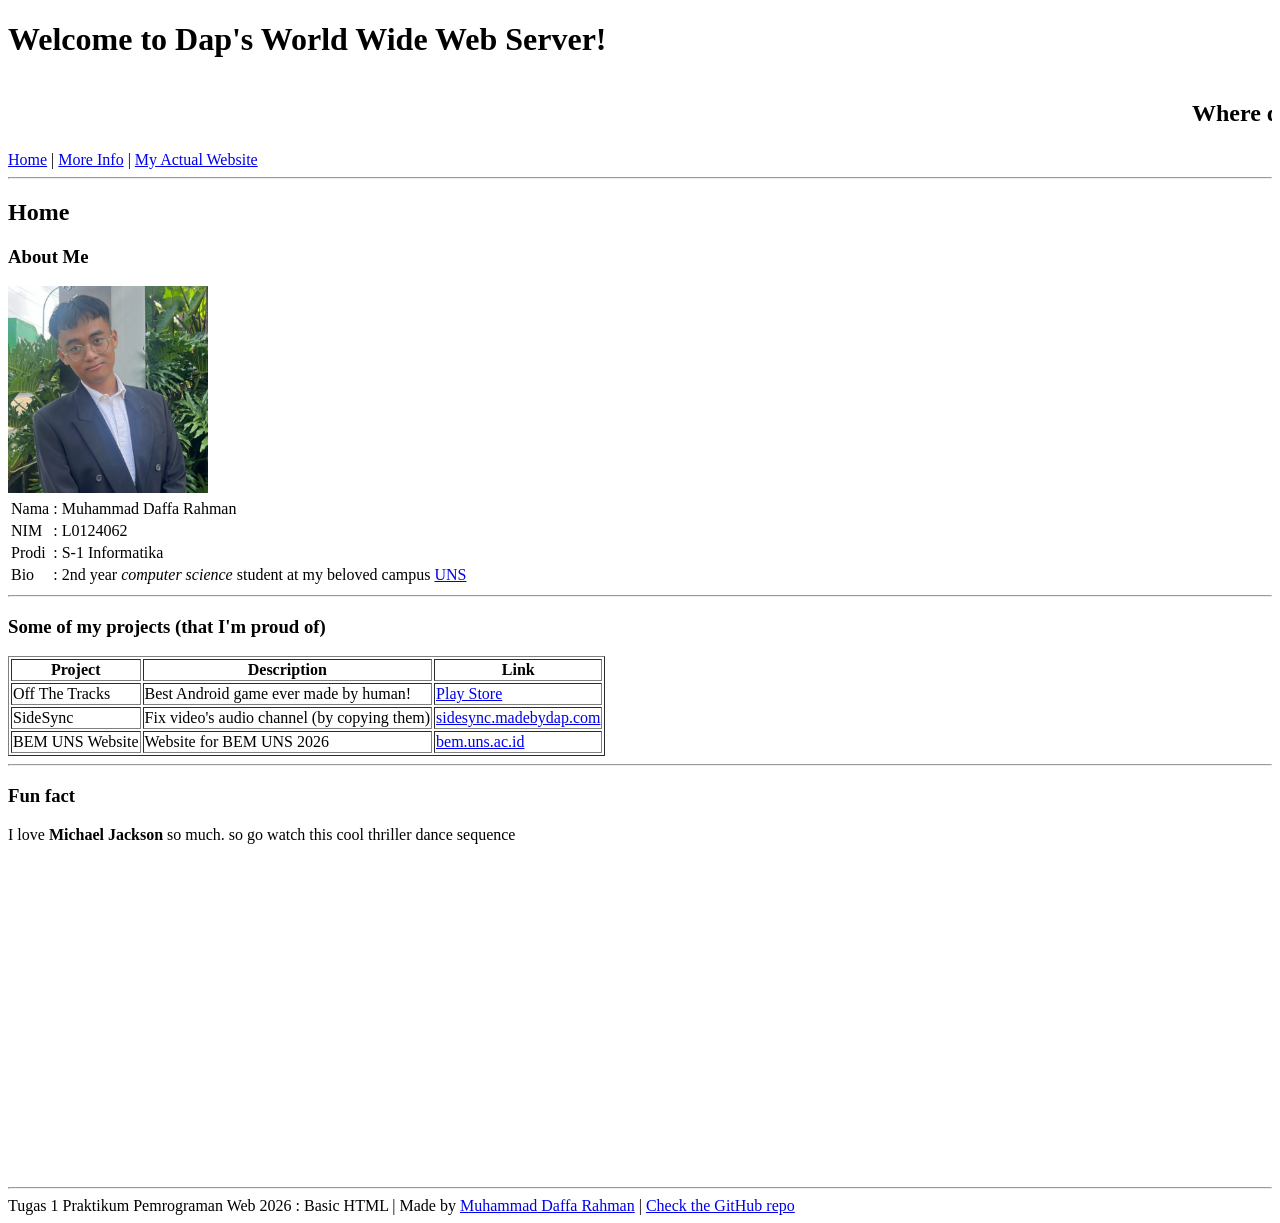
<file: src/tugas1/index.html>
<!DOCTYPE html>
<html lang="en">

<head>
    <meta charset="UTF-8">
    <meta name="viewport" content="width=device-width, initial-scale=1.0">
    <title>Dap's Site Part 1</title>
</head>

<body>

    <header>
        <h1>Welcome to Dap's World Wide Web Server!</h1>
        <marquee>
            <h2>Where do you want to go today?</h2>
        </marquee>
        <nav>
            <a href="index.html">Home</a> |
            <a href="more.html">More Info</a> |
            <a href="https://madebydap.com" target="_blank">My Actual Website</a>
        </nav>
        <hr>
    </header>

    <main>
        <h2>Home</h2>

        <section>
            <h3>About Me</h3>
            <img src="pic_dapa.png" alt="gambarnya dapa yang ganteng" width="200">
            <table>
                <tr>
                    <td>Nama</td>
                    <td>:</td>
                    <td>Muhammad Daffa Rahman</td>
                </tr>
                <tr>
                    <td>NIM</td>
                    <td>:</td>
                    <td>L0124062</td>
                </tr>
                <tr>
                    <td>Prodi</td>
                    <td>:</td>
                    <td>S-1 Informatika</td>
                </tr>
                <tr>
                    <td>Bio</td>
                    <td>:</td>
                    <td>2nd year <em>computer science</em> student at my beloved campus <a href="https://uns.ac.id"
                            target="_blank">UNS</a></td>
                </tr>
            </table>
        </section>

        <hr>

        <section>
            <h3>Some of my projects (that I'm proud of)</h3>
            <table border="1">
                <tr>
                    <th>
                        Project
                    </th>
                    <th>
                        Description
                    </th>
                    <th>
                        Link
                    </th>
                </tr>
                <tr>
                    <td>
                        Off The Tracks
                    </td>
                    <td>
                        Best Android game ever made by human!
                    </td>
                    <td>
                        <a href="https://play.google.com/store/apps/details?id=com.daffarahman.offthetracks"
                            target="_blank">Play
                            Store</a>
                    </td>
                </tr>
                <tr>
                    <td>
                        SideSync
                    </td>
                    <td>
                        Fix video's audio channel (by copying them)
                    </td>
                    <td>
                        <a href="https://sidesync.madebydap.com/" target="_blank">sidesync.madebydap.com</a>
                    </td>
                </tr>
                <tr>
                    <td>
                        BEM UNS Website
                    </td>
                    <td>
                        Website for BEM UNS 2026
                    </td>
                    <td>
                        <a href="https://bem.uns.ac.id" target="_blank">bem.uns.ac.id</a>
                    </td>
                </tr>
            </table>
        </section>

        <hr>

        <section>
            <h3>Fun fact</h3>
            <p>I love <strong>Michael Jackson</strong> so much. so go watch this cool thriller dance sequence</p>
            <iframe width="560" height="315"
                src="https://www.youtube.com/embed/sOnqjkJTMaA?si=zKntncT8XTQ4sS8N&amp;controls=0&amp;start=508"
                title="YouTube video player" frameborder="0"
                allow="accelerometer; autoplay; clipboard-write; encrypted-media; gyroscope; picture-in-picture; web-share"
                referrerpolicy="strict-origin-when-cross-origin" allowfullscreen></iframe>
        </section>
    </main>

    <footer>
        <hr>
        Tugas 1 Praktikum Pemrograman Web 2026 : Basic HTML | Made by <a href="https://github.com/daffarahman"
            target="_blank">Muhammad
            Daffa
            Rahman</a> |
        <a href="https://github.com/daffarahman/praktikum-pemweb-26/tree/main/src/tugas1" target="_blank">Check the
            GitHub repo</a>
    </footer>

</body>

</html>
</file>
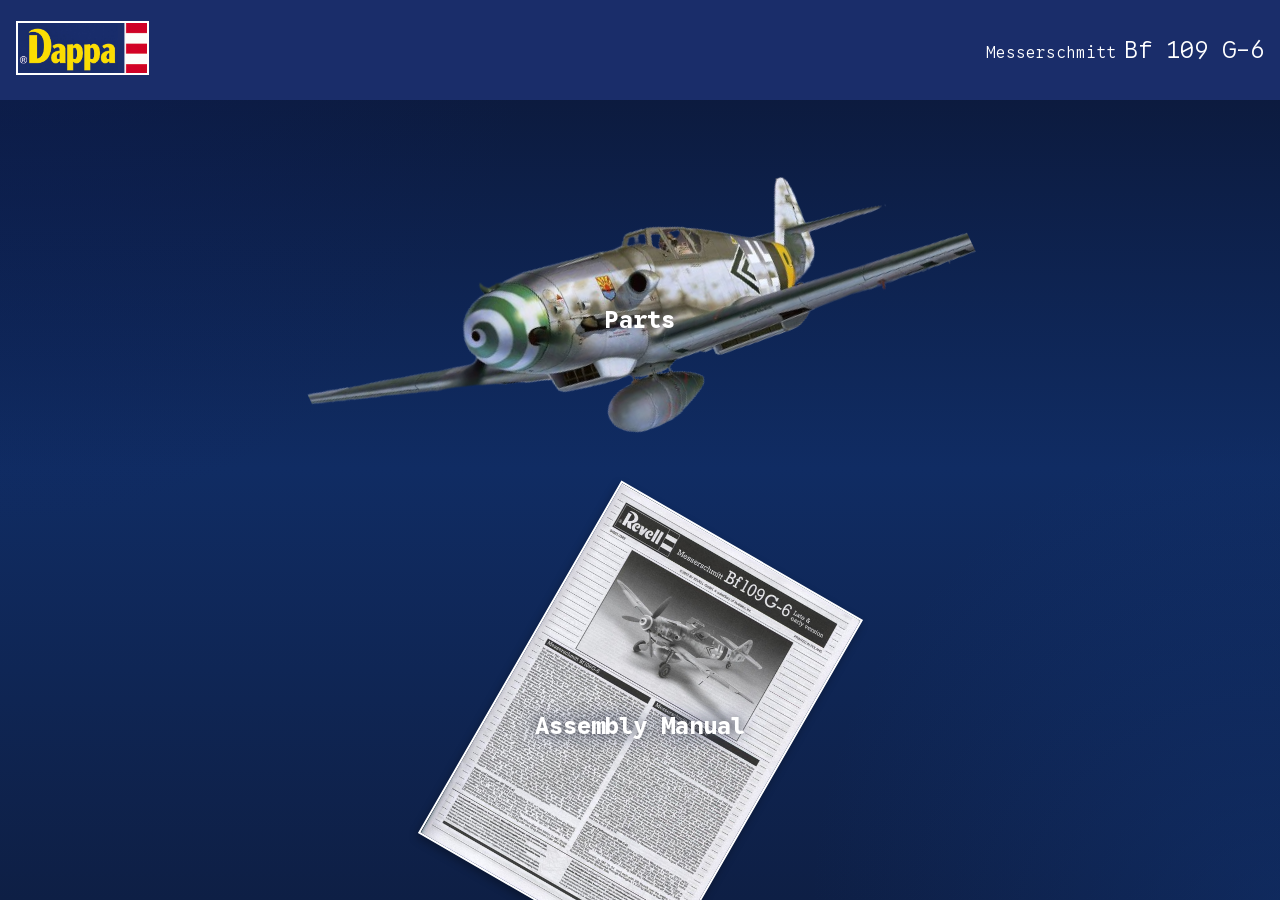
<file: src/tugas2/index.html>
<!DOCTYPE html>
<html lang="en">

<head>
    <meta charset="UTF-8">
    <meta name="viewport" content="width=device-width, initial-scale=1.0">
    <title>Daffa Model Kits</title>
    <link rel="preconnect" href="https://fonts.googleapis.com">
    <link rel="preconnect" href="https://fonts.gstatic.com" crossorigin>
    <link href="https://fonts.googleapis.com/css2?family=Google+Sans+Code:ital,wght@0,300..800;1,300..800&display=swap"
        rel="stylesheet">
</head>

<body
    style="font-family: 'Google Sans Code', monospace;font-optical-sizing: auto; font-weight: 300; font-style: normal; padding: 0; margin: 0; display: flex; flex-direction: column; height: 100vh; overflow: hidden;">

    <header
        style="display:flex; justify-content:space-between; align-items:center; background-color: #1a2d6a; color: white; padding: 0rem 1rem; gap: 1rem; min-height: 100px;">
        <a href="index.html" style="transition: transform 0.3s ease; flex-shrink: 0;">
            <img src="./img/dappa.png" alt="Logo" style="height: 50px; border: 2px solid white; ">
        </a>
        <div
            style="display: flex; align-items: baseline; justify-content: flex-end; flex-wrap: wrap; gap: 0.5rem; min-width: 0;">
            <h1 style="font-size: 1rem; margin: 0; padding: 0; font-weight: 100;">Messerschmitt</h1>
            <h1 style="font-size: 1.5rem; margin: 0; padding: 0; font-weight: 200;">Bf 109 G-6</h1>
        </div>
    </header>

    <main
        style="display: flex; flex-direction: row; flex-wrap: wrap; flex: 1; min-height: 0; padding: 2rem; gap: 1rem; align-items: center; justify-content: space-around; overflow-y: auto; overflow-x: hidden; background: radial-gradient(circle at top left, rgba(12, 32, 92, 0.42), transparent 34%), radial-gradient(circle at bottom right, rgba(19, 62, 140, 0.34), transparent 30%), linear-gradient(180deg, #0b1635 0%, #102c63 52%, #0e1f45 100%); background-attachment: fixed; background-size: cover; background-position: center;">
        <div style="display: flex; flex-direction: column; align-items: center; gap: 0.5rem; position: relative;">
            <a href="parts.html"
                style="display: flex; justify-content: center; align-items: center; position: relative;">
                <img src="./img/bf109g-nobg.png" alt="Bf 109 G-6"
                    style="width: 100%; height: auto; transform: rotate(-25deg);">
                <p
                    style="margin: 0; font-size: 1.5rem; font-weight: bold; color: #ffffff; position: absolute; z-index: 10; text-shadow: 0 0 10px rgba(107, 107, 107, 0.8), 0 0 20px rgba(26, 45, 106, 0.6);">
                    Parts</p>
            </a>
        </div>
        <div style="display: flex; flex-direction: column; align-items: center; gap: 0.5rem; position: relative;">
            <a href="manual.html"
                style="display: flex; justify-content: center; align-items: center; position: relative;">
                <img src="./img/manual-logo.jpg" alt="Manual"
                    style="width: 50%; height: auto; border: 2px solid white; transform: rotate(30deg); box-shadow: 0 4px 8px rgba(0, 0, 0, 0.3);">
                <p
                    style="margin: 0; font-size: 1.5rem; font-weight: bold; color: #ffffff; position: absolute; z-index: 10; text-shadow: 0 0 10px rgba(107, 107, 107, 0.8), 0 0 20px rgba(26, 45, 106, 0.6);">
                    Assembly Manual</p>
            </a>
        </div>
        <div style="display: flex; flex-direction: column; align-items: center; gap: 0.5rem; position: relative;">
            <a href="gallery.html"
                style="display: flex; justify-content: center; align-items: center; position: relative;">
                <img src="./img/gallery.png" alt="Manual" style="width: 25%; height: auto; border: 2px solid white;">
                <p
                    style="margin: 0; font-size: 1.5rem; font-weight: bold; color: #ffffff; position: absolute; z-index: 10; text-shadow: 0 0 10px rgba(107, 107, 107, 0.8), 0 0 20px rgba(26, 45, 106, 0.6);">
                    Gallery</p>
            </a>
        </div>
    </main>
</body>

</html>
</file>
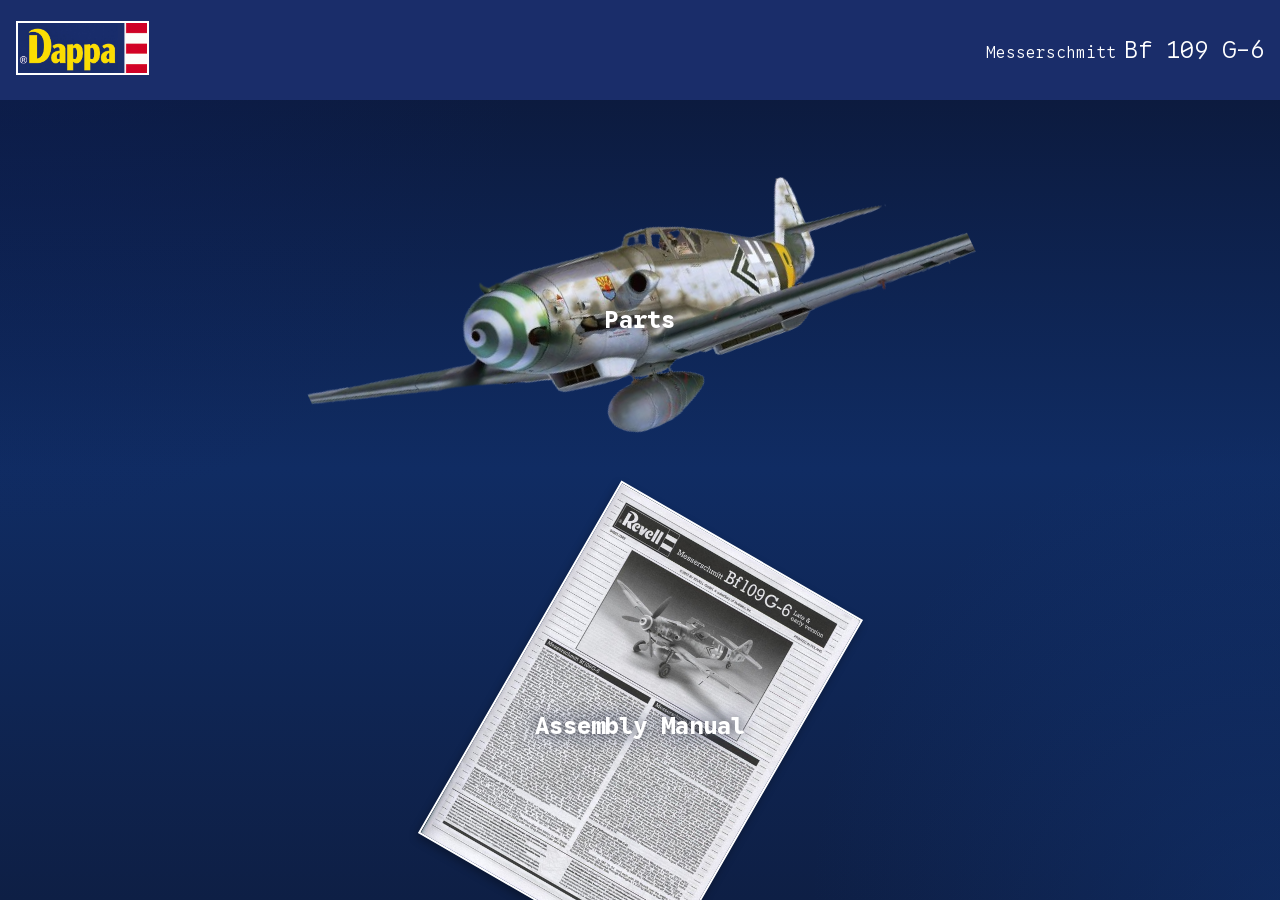
<file: src/tugas3/index.html>
<!DOCTYPE html>
<html lang="en">

<head>
    <meta charset="UTF-8">
    <meta name="viewport" content="width=device-width, initial-scale=1.0">
    <title>Daffa Model Kits</title>
    <link rel="preconnect" href="https://fonts.googleapis.com">
    <link rel="preconnect" href="https://fonts.gstatic.com" crossorigin>
    <link href="https://fonts.googleapis.com/css2?family=Google+Sans+Code:ital,wght@0,300..800;1,300..800&display=swap"
        rel="stylesheet">
</head>

<body
    style="font-family: 'Google Sans Code', monospace;font-optical-sizing: auto; font-weight: 300; font-style: normal; padding: 0; margin: 0; display: flex; flex-direction: column; height: 100vh; overflow: hidden;">

    <!-- Header / Navbar -->
    <header
        style="display:flex; justify-content:space-between; align-items:center; background-color: #1a2d6a; color: white; padding: 0rem 1rem; gap: 1rem; min-height: 100px;">
        <a href="index.html" style="transition: transform 0.3s ease; flex-shrink: 0;">
            <img src="./img/dappa.png" alt="Logo" style="height: 50px; border: 2px solid white; ">
        </a>
        <div
            style="display: flex; align-items: baseline; justify-content: flex-end; flex-wrap: wrap; gap: 0.5rem; min-width: 0;">
            <h1 style="font-size: 1rem; margin: 0; padding: 0; font-weight: 100;">Messerschmitt</h1>
            <h1 style="font-size: 1.5rem; margin: 0; padding: 0; font-weight: 200;">Bf 109 G-6</h1>
        </div>
    </header>

    <!-- Bagian utama dari home -->
    <main
        style="display: flex; flex-direction: row; flex-wrap: wrap; flex: 1; min-height: 0; padding: 2rem; gap: 1rem; align-items: center; justify-content: space-around; overflow-y: auto; overflow-x: hidden; background: radial-gradient(circle at top left, rgba(12, 32, 92, 0.42), transparent 34%), radial-gradient(circle at bottom right, rgba(19, 62, 140, 0.34), transparent 30%), linear-gradient(180deg, #0b1635 0%, #102c63 52%, #0e1f45 100%); background-attachment: fixed; background-size: cover; background-position: center;">

        <!-- Link ke parts -->
        <div style="display: flex; flex-direction: column; align-items: center; gap: 0.5rem; position: relative;">
            <a href="parts.html"
                style="display: flex; justify-content: center; align-items: center; position: relative;">
                <img src="./img/bf109g-nobg.png" alt="Bf 109 G-6"
                    style="width: 100%; height: auto; transform: rotate(-25deg);">
                <p
                    style="margin: 0; font-size: 1.5rem; font-weight: bold; color: #ffffff; position: absolute; z-index: 10; text-shadow: 0 0 10px rgba(107, 107, 107, 0.8), 0 0 20px rgba(26, 45, 106, 0.6);">
                    Parts</p>
            </a>
        </div>

        <!-- Link ke manual -->
        <div style="display: flex; flex-direction: column; align-items: center; gap: 0.5rem; position: relative;">
            <a href="manual.html"
                style="display: flex; justify-content: center; align-items: center; position: relative;">
                <img src="./img/manual-logo.jpg" alt="Manual"
                    style="width: 50%; height: auto; border: 2px solid white; transform: rotate(30deg); box-shadow: 0 4px 8px rgba(0, 0, 0, 0.3);">
                <p
                    style="margin: 0; font-size: 1.5rem; font-weight: bold; color: #ffffff; position: absolute; z-index: 10; text-shadow: 0 0 10px rgba(107, 107, 107, 0.8), 0 0 20px rgba(26, 45, 106, 0.6);">
                    Assembly Manual</p>
            </a>
        </div>

        <!-- Link ke gallery -->
        <div style="display: flex; flex-direction: column; align-items: center; gap: 0.5rem; position: relative;">
            <a href="gallery.html"
                style="display: flex; justify-content: center; align-items: center; position: relative;">
                <img src="./img/gallery.png" alt="Manual" style="width: 25%; height: auto; border: 2px solid white;">
                <p
                    style="margin: 0; font-size: 1.5rem; font-weight: bold; color: #ffffff; position: absolute; z-index: 10; text-shadow: 0 0 10px rgba(107, 107, 107, 0.8), 0 0 20px rgba(26, 45, 106, 0.6);">
                    Gallery</p>
            </a>
        </div>
    </main>
</body>

</html>
</file>
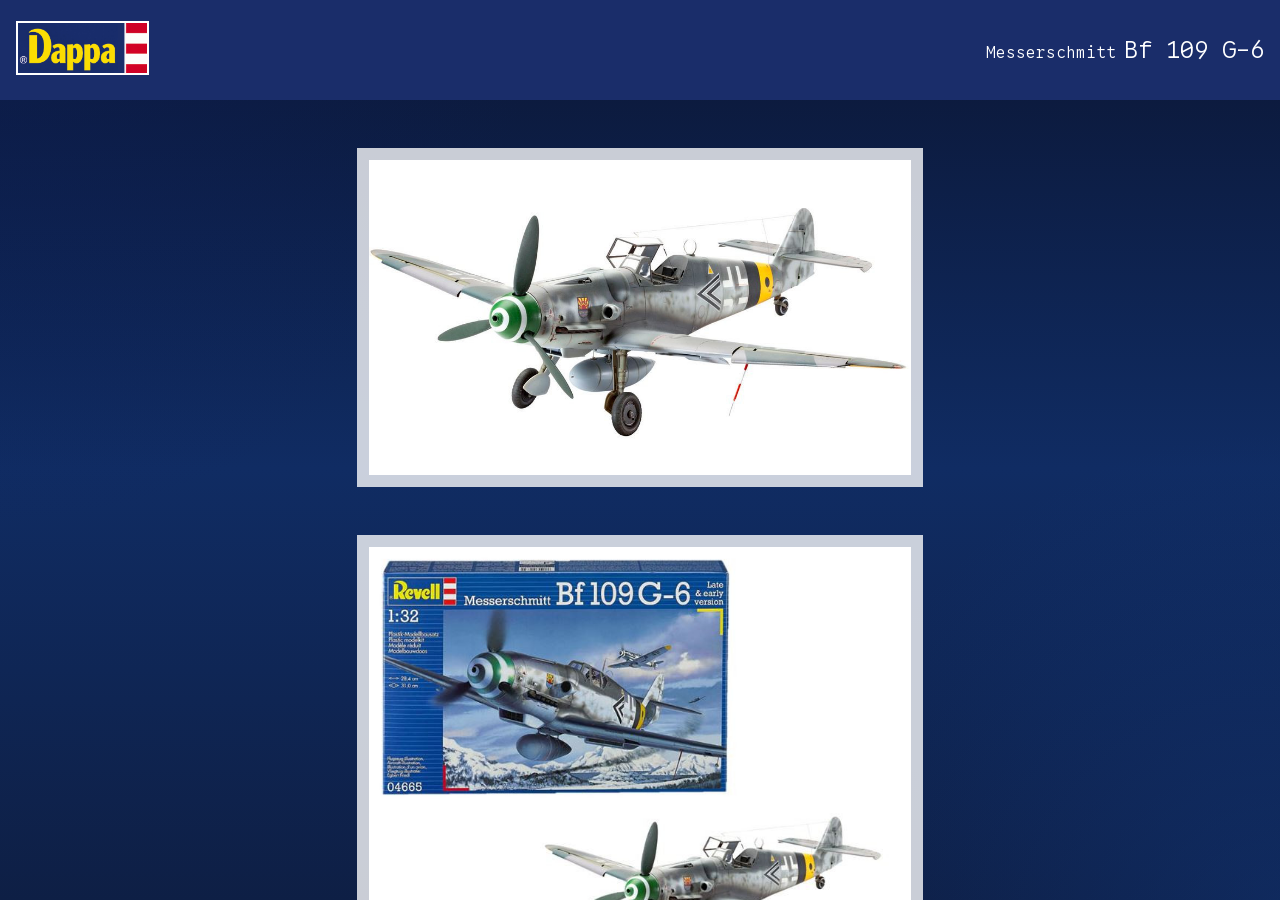
<file: src/tugas2/gallery.html>
<!DOCTYPE html>
<html lang="en">

<head>
    <meta charset="UTF-8">
    <meta name="viewport" content="width=device-width, initial-scale=1.0">
    <title>Model Kit Gallery</title>
    <link rel="preconnect" href="https://fonts.googleapis.com">
    <link rel="preconnect" href="https://fonts.gstatic.com" crossorigin>
    <link href="https://fonts.googleapis.com/css2?family=Google+Sans+Code:ital,wght@0,300..800;1,300..800&display=swap"
        rel="stylesheet">
    <link rel="stylesheet" href="css/gallery.css">
</head>

<body>
    <header class="navbar">
        <a href="index.html" class="brand">
            <img src="./img/dappa.png" alt="Logo" class="logo-image">
        </a>
        <div class="title-group">
            <h1 class="title-primary">Messerschmitt</h1>
            <h1 class="title-secondary">Bf 109 G-6</h1>
        </div>
    </header>

    <main class="page-main">
        <section class="gallery-grid" aria-label="Model kit gallery">
            <figure class="gallery-card">
                <img src="./img/gallery/1.jpg" alt="Final result of the model">
            </figure>
            <figure class="gallery-card">
                <img src="./img/gallery/2.jpg" alt="The box and the finished model">
            </figure>
            <figure class="gallery-card">
                <img src="./img/gallery/3.jpg" alt="Bottom side of the model">
            </figure>
            <figure class="gallery-card">
                <img src="./img/gallery/4.jpg" alt="Propeller of the model">
            </figure>
        </section>
    </main>
</body>

</html>
</file>
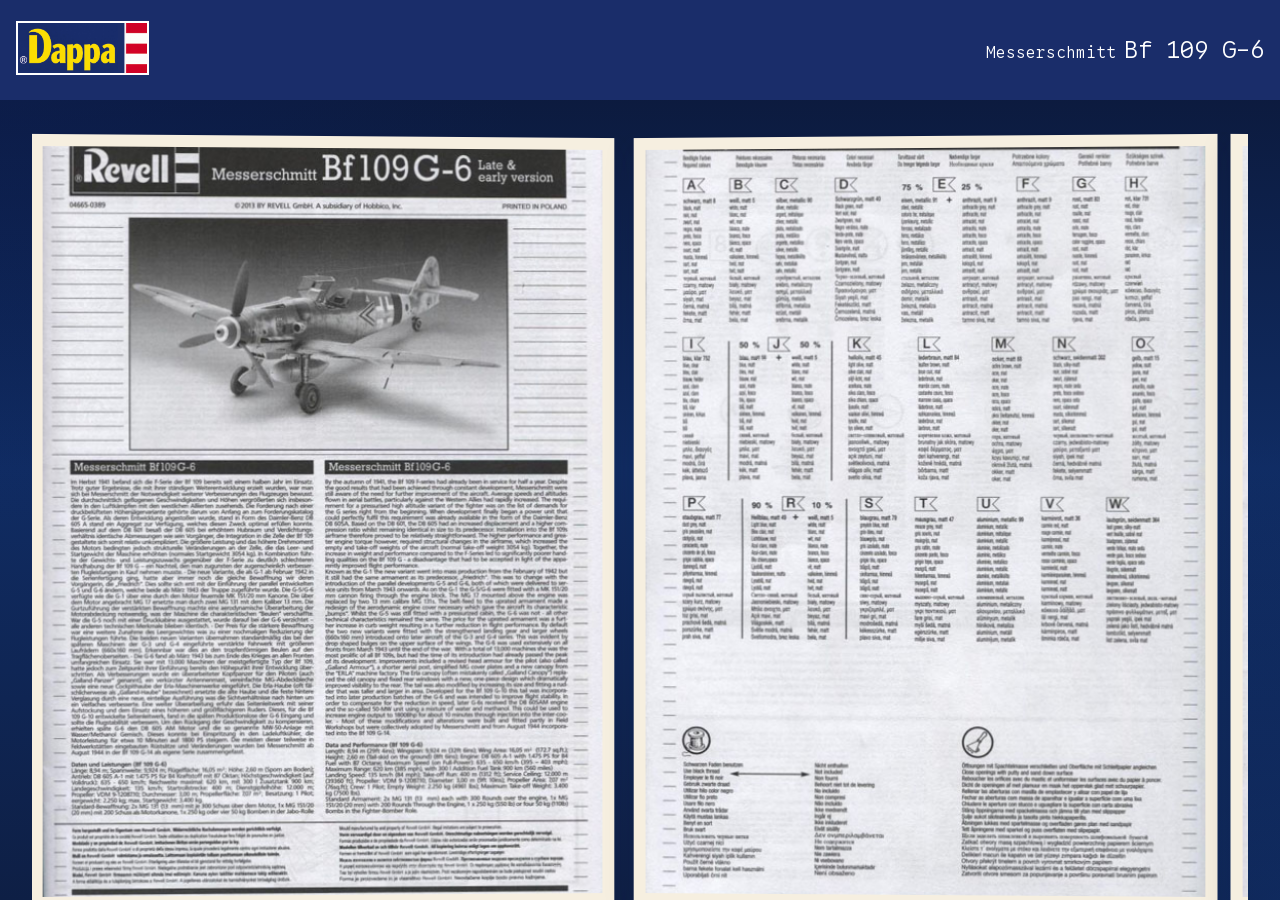
<file: src/tugas2/manual.html>
<!DOCTYPE html>
<html lang="en">

<head>
    <meta charset="UTF-8">
    <meta name="viewport" content="width=device-width, initial-scale=1.0">
    <title>Assembly Manual</title>
    <link rel="preconnect" href="https://fonts.googleapis.com">
    <link rel="preconnect" href="https://fonts.gstatic.com" crossorigin>
    <link href="https://fonts.googleapis.com/css2?family=Google+Sans+Code:ital,wght@0,300..800;1,300..800&display=swap"
        rel="stylesheet">
    <link rel="stylesheet" href="css/manual.css">
</head>

<body>
    <header class="navbar">
        <a href="index.html" class="brand">
            <img src="./img/dappa.png" alt="Logo" class="logo-image">
        </a>
        <div class="title-group">
            <h1 class="title-primary">Messerschmitt</h1>
            <h1 class="title-secondary">Bf 109 G-6</h1>
        </div>
    </header>

    <main class="page-main">
        <section class="manual-book" aria-label="Assembly manual pages">
            <figure class="manual-page">
                <img src="./img/manual/1.jpg" alt="Manual page 1">
            </figure>
            <figure class="manual-page">
                <img src="./img/manual/2.jpg" alt="Manual page 2">
            </figure>
            <figure class="manual-page">
                <img src="./img/manual/3.jpg" alt="Manual page 3">
            </figure>
            <figure class="manual-page">
                <img src="./img/manual/4.jpg" alt="Manual page 4">
            </figure>
            <figure class="manual-page">
                <img src="./img/manual/5.jpg" alt="Manual page 5">
            </figure>
            <figure class="manual-page">
                <img src="./img/manual/6.jpg" alt="Manual page 6">
            </figure>
            <figure class="manual-page">
                <img src="./img/manual/7.jpg" alt="Manual page 7">
            </figure>
        </section>
    </main>
</body>

</html>
</file>
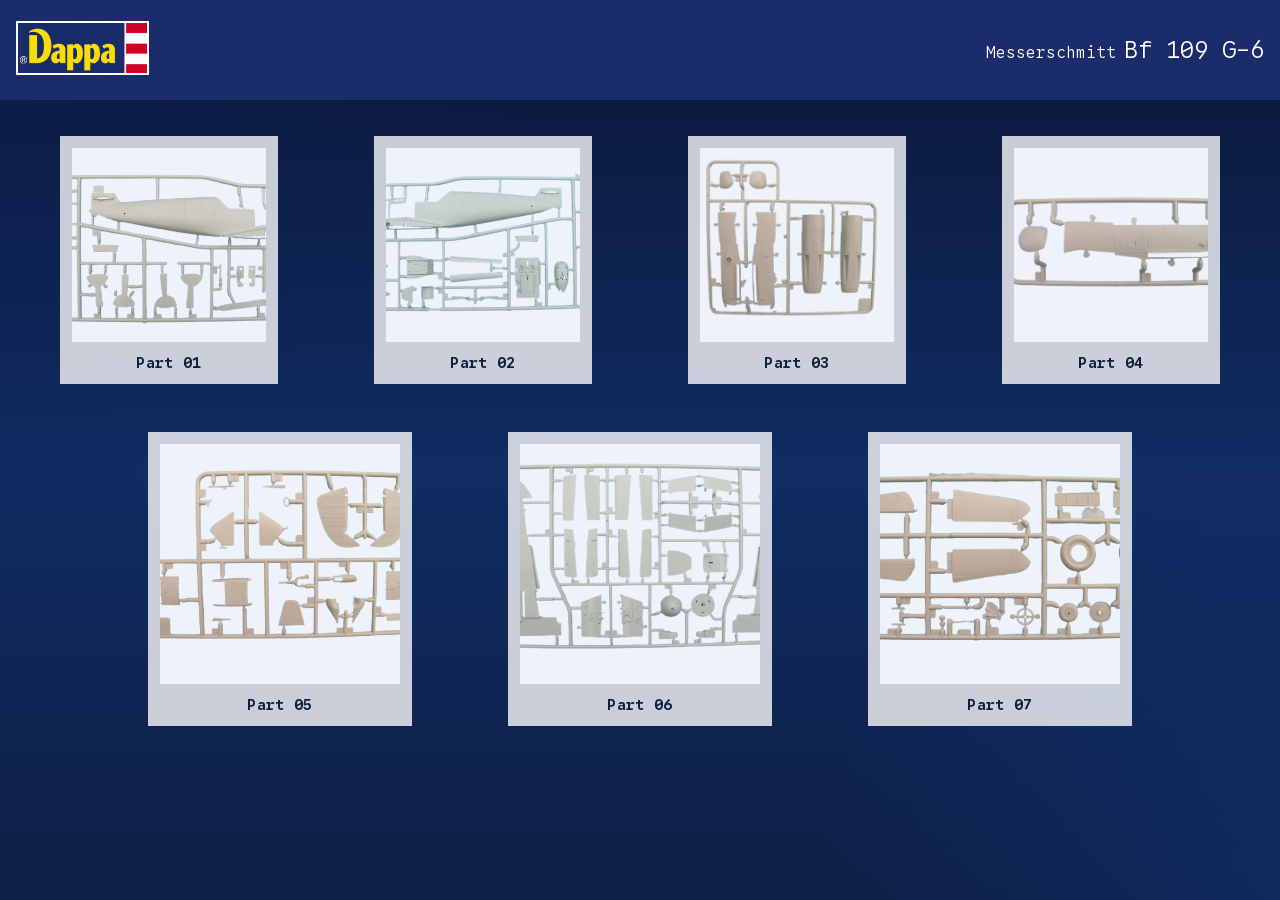
<file: src/tugas2/parts.html>
<!DOCTYPE html>
<html lang="en">

<head>
    <meta charset="UTF-8">
    <meta name="viewport" content="width=device-width, initial-scale=1.0">
    <title>Daffa Model Kits</title>
    <link rel="preconnect" href="https://fonts.googleapis.com">
    <link rel="preconnect" href="https://fonts.gstatic.com" crossorigin>
    <link href="https://fonts.googleapis.com/css2?family=Google+Sans+Code:ital,wght@0,300..800;1,300..800&display=swap"
        rel="stylesheet">
    <style>
        html,
        body {
            height: 100%;
        }

        body {
            font-family: 'Google Sans Code', monospace;
            font-optical-sizing: auto;
            font-weight: 300;
            font-style: normal;
            padding: 0;
            margin: 0;
            display: flex;
            flex-direction: column;
            min-height: 100vh;
            background:
                radial-gradient(circle at top left, rgba(12, 32, 92, 0.42), transparent 34%),
                radial-gradient(circle at bottom right, rgba(19, 62, 140, 0.34), transparent 30%),
                linear-gradient(180deg, #0b1635 0%, #102c63 52%, #0e1f45 100%);
            color: #10203f;
        }

        .navbar {
            display: flex;
            justify-content: space-between;
            align-items: center;
            background-color: #1a2d6a;
            color: white;
            padding: 0rem 1rem;
            gap: 1rem;
            min-height: 100px;
        }

        .brand {
            transition: transform 0.3s ease;
            flex-shrink: 0;
        }

        .logo-image {
            height: 50px;
            border: 2px solid white;
        }

        .title-group {
            display: flex;
            align-items: baseline;
            justify-content: flex-end;
            flex-wrap: wrap;
            gap: 0.5rem;
            min-width: 0;
        }

        .title-primary {
            font-size: 1rem;
            margin: 0;
            padding: 0;
            font-weight: 100;
        }

        .title-secondary {
            font-size: 1.5rem;
            margin: 0;
            padding: 0;
            font-weight: 200;
        }

        .page-main {
            flex: 1;
            overflow: auto;
            padding: 1.25rem;
        }

        .parts-gallery {
            display: flex;
            flex-wrap: wrap;
            gap: 1rem;
            align-items: stretch;
            justify-content: center;
            max-width: 1400px;
            margin: 0 auto;
        }

        .part-card {
            flex: 1 1 180px;
            max-width: 240px;
            min-width: 150px;
            background: rgba(255, 255, 255, 0.78);
            padding: 0.75rem;
            backdrop-filter: blur(8px);
            transition: transform 0.25s ease, box-shadow 0.25s ease;
            transform-origin: center center;
            will-change: transform, box-shadow;
        }

        .part-card:hover {
            transform: rotate(-3deg) scale(1.05);
            box-shadow: 0 16px 34px rgba(0, 0, 0, 0.38);
        }

        .part-card img {
            display: block;
            width: 100%;
            height: auto;
            aspect-ratio: 1 / 1;
            object-fit: cover;
            background: #edf2fb;
        }

        .part-caption {
            margin: 0.7rem 0 0;
            text-align: center;
            font-size: 0.95rem;
            font-weight: 600;
            letter-spacing: 0.02em;
        }

        @media (max-width: 700px) {
            .navbar {
                align-items: flex-start;
                flex-direction: column;
                padding: 1rem;
            }

            .title-group {
                justify-content: flex-start;
            }

            .page-main {
                padding: 0.9rem;
            }

            .part-card {
                flex-basis: 42%;
                max-width: none;
                min-width: 0;
            }
        }

        @media (max-width: 480px) {
            .part-card {
                flex-basis: 100%;
            }
        }
    </style>
</head>

<body>
    <header class="navbar">
        <a href="index.html" class="brand">
            <img src="./img/dappa.png" alt="Logo" class="logo-image">
        </a>
        <div class="title-group">
            <h1 class="title-primary">Messerschmitt</h1>
            <h1 class="title-secondary">Bf 109 G-6</h1>
        </div>
    </header>

    <main class="page-main">
        <section class="parts-gallery" aria-label="Model kit parts gallery">
            <figure class="part-card">
                <img src="./img/parts/1.png" alt="Model part 1">
                <figcaption class="part-caption">Part 01</figcaption>
            </figure>
            <figure class="part-card">
                <img src="./img/parts/2.png" alt="Model part 2">
                <figcaption class="part-caption">Part 02</figcaption>
            </figure>
            <figure class="part-card">
                <img src="./img/parts/3.png" alt="Model part 3">
                <figcaption class="part-caption">Part 03</figcaption>
            </figure>
            <figure class="part-card">
                <img src="./img/parts/4.png" alt="Model part 4">
                <figcaption class="part-caption">Part 04</figcaption>
            </figure>
            <figure class="part-card">
                <img src="./img/parts/5.png" alt="Model part 5">
                <figcaption class="part-caption">Part 05</figcaption>
            </figure>
            <figure class="part-card">
                <img src="./img/parts/6.png" alt="Model part 6">
                <figcaption class="part-caption">Part 06</figcaption>
            </figure>
            <figure class="part-card">
                <img src="./img/parts/7.png" alt="Model part 7">
                <figcaption class="part-caption">Part 07</figcaption>
            </figure>
        </section>
    </main>
</body>

</html>
</file>
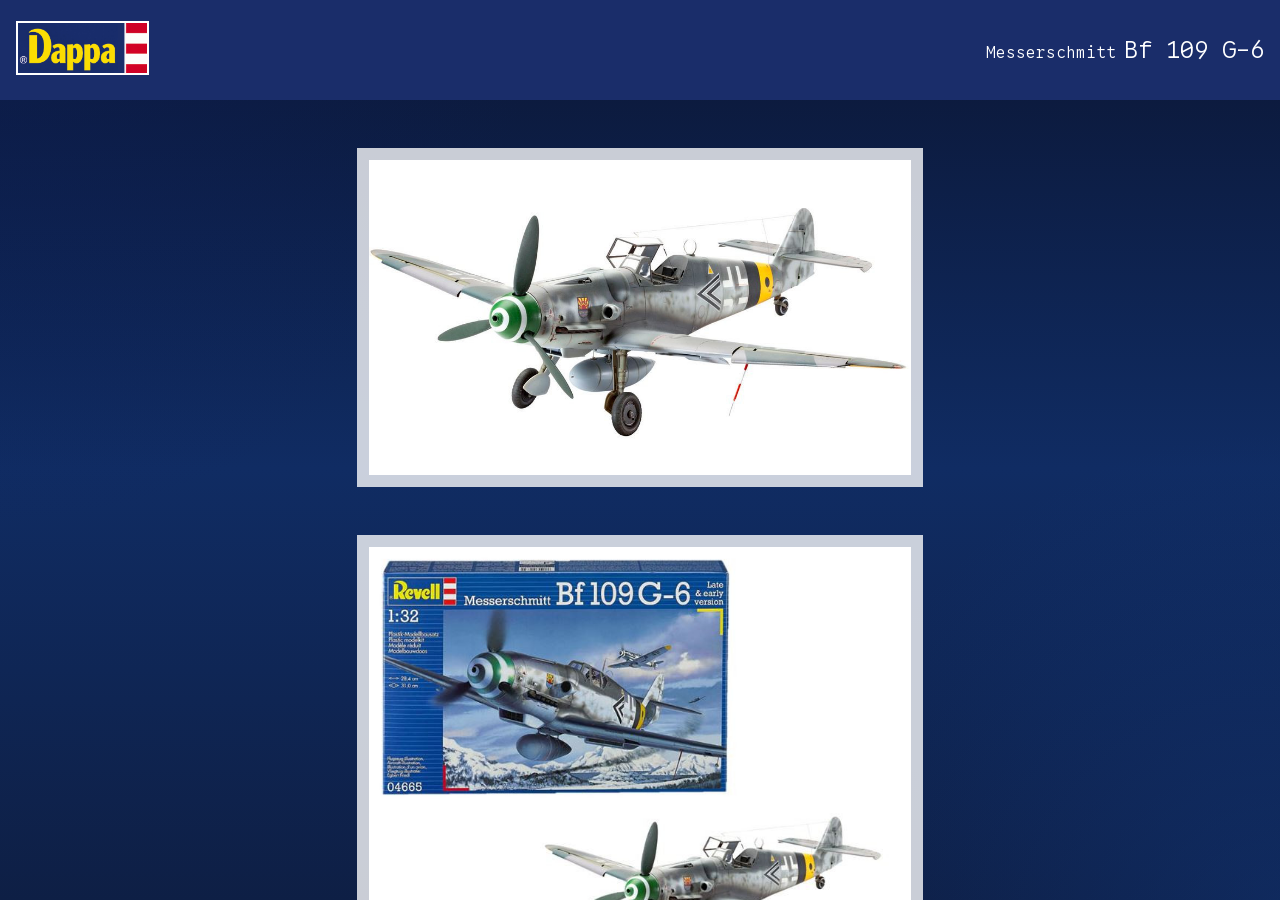
<file: src/tugas3/gallery.html>
<!DOCTYPE html>
<html lang="en">

<head>
    <meta charset="UTF-8">
    <meta name="viewport" content="width=device-width, initial-scale=1.0">
    <title>Model Kit Gallery</title>
    <link rel="preconnect" href="https://fonts.googleapis.com">
    <link rel="preconnect" href="https://fonts.gstatic.com" crossorigin>
    <link href="https://fonts.googleapis.com/css2?family=Google+Sans+Code:ital,wght@0,300..800;1,300..800&display=swap"
        rel="stylesheet">
    <link rel="stylesheet" href="css/gallery.css?v=2">
</head>

<body>
    <!-- Navbar yang akan diisi menggunakan javascript -->
    <header class="navbar"></header>

    <main class="page-main">
        <!-- Section yang akan diisi menggunakan javascript -->
        <section class="gallery-grid" aria-label="Model kit gallery">
        </section>
    </main>

    <!-- Defer untuk memberi tahu bahwa script ini dijalankan setelah dokumen selesai di-parse namun sebelum menjalankan DOMContentLoaded -->
    <script src="js/script.js" defer></script>
</body>

</html>
</file>
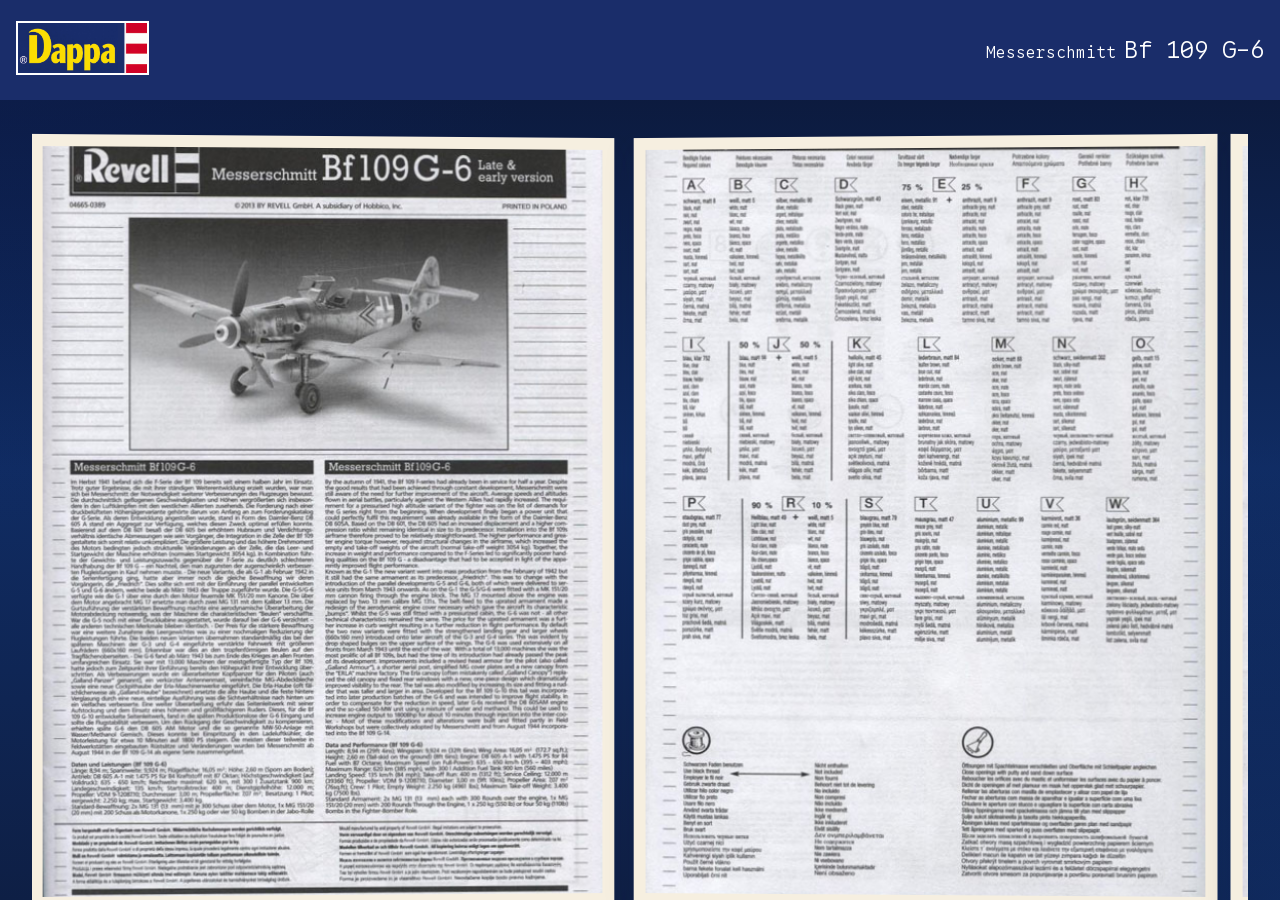
<file: src/tugas3/manual.html>
<!DOCTYPE html>
<html lang="en">

<head>
    <meta charset="UTF-8">
    <meta name="viewport" content="width=device-width, initial-scale=1.0">
    <title>Assembly Manual</title>
    <link rel="preconnect" href="https://fonts.googleapis.com">
    <link rel="preconnect" href="https://fonts.gstatic.com" crossorigin>
    <link href="https://fonts.googleapis.com/css2?family=Google+Sans+Code:ital,wght@0,300..800;1,300..800&display=swap"
        rel="stylesheet">
    <link rel="stylesheet" href="css/manual.css">
</head>

<body>
    <!-- Navbar yang akan diisi menggunakan javascript -->
    <header class="navbar"></header>

    <main class="page-main">
        <!-- Section yang akan diisi menggunakan javascript -->
        <section class="manual-book" aria-label="Assembly manual pages">
        </section>
    </main>

    <!-- Defer untuk memberi tahu bahwa script ini dijalankan setelah dokumen selesai di-parse namun sebelum menjalankan DOMContentLoaded -->
    <script src="js/script.js" defer></script>
</body>

</html>
</file>
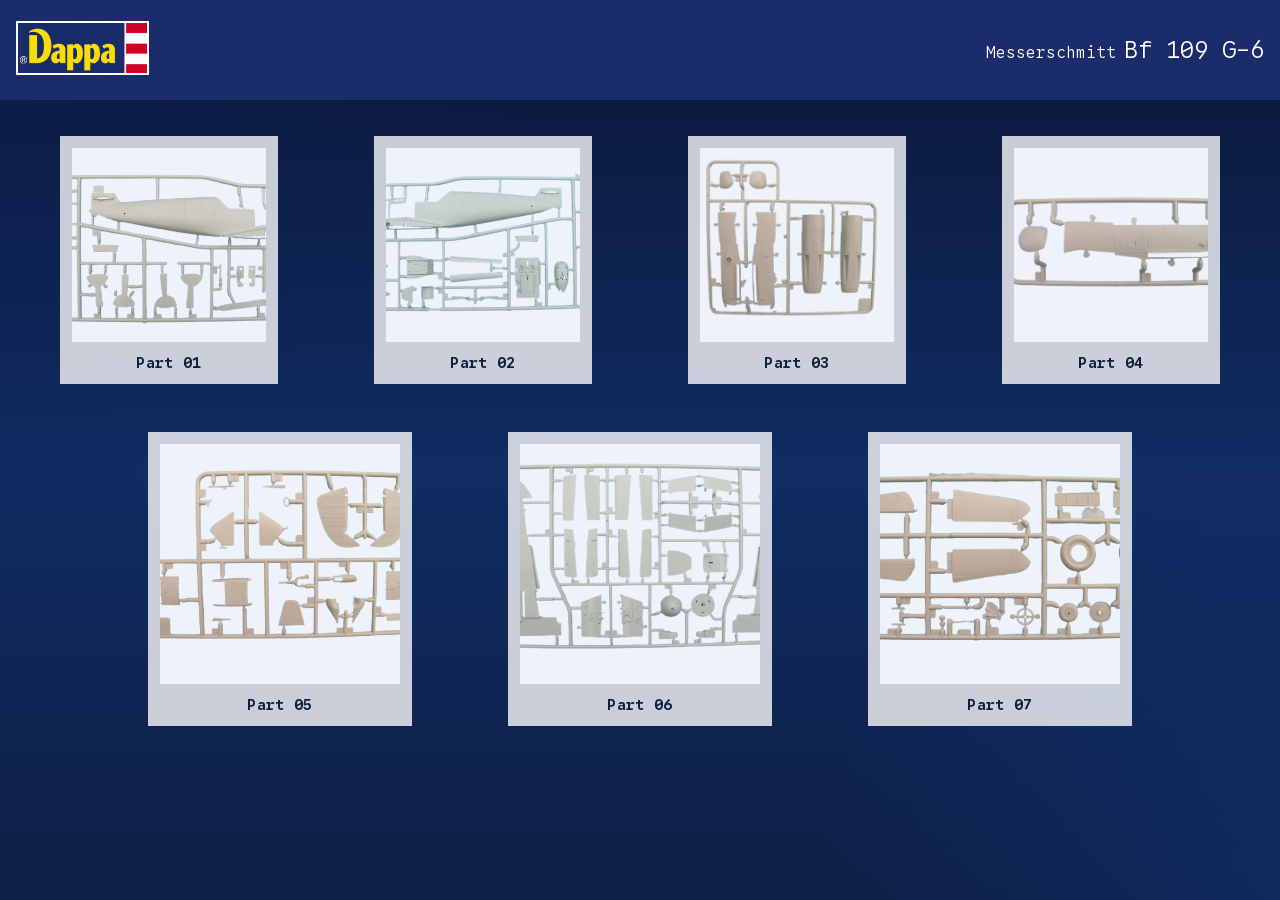
<file: src/tugas3/parts.html>
<!DOCTYPE html>
<html lang="en">

<head>
    <meta charset="UTF-8">
    <meta name="viewport" content="width=device-width, initial-scale=1.0">
    <title>Daffa Model Kits</title>
    <link rel="preconnect" href="https://fonts.googleapis.com">
    <link rel="preconnect" href="https://fonts.gstatic.com" crossorigin>
    <link href="https://fonts.googleapis.com/css2?family=Google+Sans+Code:ital,wght@0,300..800;1,300..800&display=swap"
        rel="stylesheet">
    <style>
        html,
        body {
            height: 100%;
        }

        body {
            font-family: 'Google Sans Code', monospace;
            font-optical-sizing: auto;
            font-weight: 300;
            font-style: normal;
            padding: 0;
            margin: 0;
            display: flex;
            flex-direction: column;
            min-height: 100vh;
            background:
                radial-gradient(circle at top left, rgba(12, 32, 92, 0.42), transparent 34%),
                radial-gradient(circle at bottom right, rgba(19, 62, 140, 0.34), transparent 30%),
                linear-gradient(180deg, #0b1635 0%, #102c63 52%, #0e1f45 100%);
            color: #10203f;
        }

        .navbar {
            display: flex;
            justify-content: space-between;
            align-items: center;
            background-color: #1a2d6a;
            color: white;
            padding: 0rem 1rem;
            gap: 1rem;
            min-height: 100px;
        }

        .brand {
            transition: transform 0.3s ease;
            flex-shrink: 0;
        }

        .logo-image {
            height: 50px;
            border: 2px solid white;
        }

        .title-group {
            display: flex;
            align-items: baseline;
            justify-content: flex-end;
            flex-wrap: wrap;
            gap: 0.5rem;
            min-width: 0;
        }

        .title-primary {
            font-size: 1rem;
            margin: 0;
            padding: 0;
            font-weight: 100;
        }

        .title-secondary {
            font-size: 1.5rem;
            margin: 0;
            padding: 0;
            font-weight: 200;
        }

        .page-main {
            flex: 1;
            overflow: auto;
            padding: 1.25rem;
        }

        .parts-gallery {
            display: flex;
            flex-wrap: wrap;
            gap: 1rem;
            align-items: stretch;
            justify-content: center;
            max-width: 1400px;
            margin: 0 auto;
        }

        .part-card {
            flex: 1 1 180px;
            max-width: 240px;
            min-width: 150px;
            background: rgba(255, 255, 255, 0.78);
            padding: 0.75rem;
            backdrop-filter: blur(8px);
            transition: transform 0.25s ease, box-shadow 0.25s ease;
            transform-origin: center center;
            will-change: transform, box-shadow;
        }

        .part-card:hover {
            transform: rotate(-3deg) scale(1.05);
            box-shadow: 0 16px 34px rgba(0, 0, 0, 0.38);
        }

        .part-card img {
            display: block;
            width: 100%;
            height: auto;
            aspect-ratio: 1 / 1;
            object-fit: cover;
            background: #edf2fb;
        }

        .part-caption {
            margin: 0.7rem 0 0;
            text-align: center;
            font-size: 0.95rem;
            font-weight: 600;
            letter-spacing: 0.02em;
        }

        @media (max-width: 700px) {
            .navbar {
                align-items: flex-start;
                flex-direction: column;
                padding: 1rem;
            }

            .title-group {
                justify-content: flex-start;
            }

            .page-main {
                padding: 0.9rem;
            }

            .part-card {
                flex-basis: 42%;
                max-width: none;
                min-width: 0;
            }
        }

        @media (max-width: 480px) {
            .part-card {
                flex-basis: 100%;
            }
        }
    </style>
</head>

<body>
    <!-- Navbar yang akan diisi menggunakan javascript -->
    <header class="navbar"></header>

    <main class="page-main">
        <!-- Section yang akan diisi menggunakan javascript -->
        <section class="parts-gallery" aria-label="Model kit parts gallery">
        </section>
    </main>

    <!-- Defer untuk memberi tahu bahwa script ini dijalankan setelah dokumen selesai di-parse namun sebelum menjalankan DOMContentLoaded -->
    <script src="js/script.js" defer></script>
</body>

</html>
</file>
<file: src/tugas2/css/gallery.css>
html,
body {
    height: 100%;
}

body {
    font-family: 'Google Sans Code', monospace;
    font-optical-sizing: auto;
    font-weight: 300;
    font-style: normal;
    padding: 0;
    margin: 0;
    display: flex;
    flex-direction: column;
    min-height: 100vh;
    background:
        radial-gradient(circle at top left, rgba(12, 32, 92, 0.42), transparent 34%),
        radial-gradient(circle at bottom right, rgba(19, 62, 140, 0.34), transparent 30%),
        linear-gradient(180deg, #0b1635 0%, #102c63 52%, #0e1f45 100%);
    color: #10203f;
}

.navbar {
    display: flex;
    justify-content: space-between;
    align-items: center;
    background-color: #1a2d6a;
    color: white;
    padding: 0rem 1rem;
    gap: 1rem;
    min-height: 100px;
}

.brand {
    transition: transform 0.3s ease;
    flex-shrink: 0;
}

.logo-image {
    height: 50px;
    border: 2px solid white;
}

.title-group {
    display: flex;
    align-items: baseline;
    justify-content: flex-end;
    flex-wrap: wrap;
    gap: 0.5rem;
    min-width: 0;
}

.title-primary {
    font-size: 1rem;
    margin: 0;
    padding: 0;
    font-weight: 100;
}

.title-secondary {
    font-size: 1.5rem;
    margin: 0;
    padding: 0;
    font-weight: 200;
}

.page-main {
    flex: 1;
    min-height: 0;
    padding: 2rem;
    display: flex;
    justify-content: center;
    align-items: flex-start;
    overflow: auto;
}

.gallery-grid {
    display: flex;
    flex-wrap: wrap;
    justify-content: center;
    gap: 1rem;
    width: min(100%, 1100px);
}

.gallery-card {
    flex: 1 1 calc(50% - 0.5rem);
    max-width: calc(50% - 0.5rem);
    background: rgba(255, 255, 255, 0.78);
    padding: 0.75rem;
    transform-origin: center center;
    will-change: transform, opacity;
    animation: galleryCardEnter 0.8s cubic-bezier(0.2, 0.8, 0.2, 1) both;
}

.gallery-card:nth-child(1) {
    animation-delay: 0s;
}

.gallery-card:nth-child(2) {
    animation-delay: 0.08s;
}

.gallery-card:nth-child(3) {
    animation-delay: 0.16s;
}

.gallery-card:nth-child(4) {
    animation-delay: 0.24s;
}

.gallery-card img {
    display: block;
    width: 100%;
    height: auto;
}

@keyframes galleryCardEnter {
    from {
        opacity: 0;
        transform: translateY(24px) scale(0.97);
    }

    to {
        opacity: 1;
        transform: translateY(0) scale(1);
    }
}

@media (max-width: 700px) {
    .page-main {
        padding: 1rem;
    }

    .gallery-card {
        flex-basis: 100%;
        max-width: 100%;
    }
}

@media (prefers-reduced-motion: reduce) {
    .gallery-card {
        animation: none;
    }
}
</file>
<file: src/tugas2/css/manual.css>
html,
body {
    height: 100%;
}

body {
    font-family: 'Google Sans Code', monospace;
    font-optical-sizing: auto;
    font-weight: 300;
    font-style: normal;
    padding: 0;
    margin: 0;
    display: flex;
    flex-direction: column;
    min-height: 100vh;
    background:
        radial-gradient(circle at top left, rgba(12, 32, 92, 0.42), transparent 34%),
        radial-gradient(circle at bottom right, rgba(19, 62, 140, 0.34), transparent 30%),
        linear-gradient(180deg, #0b1635 0%, #102c63 52%, #0e1f45 100%);
    color: #10203f;
}

.navbar {
    display: flex;
    justify-content: space-between;
    align-items: center;
    background-color: #1a2d6a;
    color: white;
    padding: 0rem 1rem;
    gap: 1rem;
    min-height: 100px;
}

.brand {
    transition: transform 0.3s ease;
    flex-shrink: 0;
}

.logo-image {
    height: 50px;
    border: 2px solid white;
}

.title-group {
    display: flex;
    align-items: baseline;
    justify-content: flex-end;
    flex-wrap: wrap;
    gap: 0.5rem;
    min-width: 0;
}

.title-primary {
    font-size: 1rem;
    margin: 0;
    padding: 0;
    font-weight: 100;
}

.title-secondary {
    font-size: 1.5rem;
    margin: 0;
    padding: 0;
    font-weight: 200;
}

.page-main {
    flex: 1;
    min-height: 0;
    padding: 2rem;
    display: flex;
    justify-content: center;
    align-items: flex-start;
    overflow: auto;
}

.manual-book {
    display: flex;
    flex-wrap: nowrap;
    justify-content: flex-start;
    gap: 1rem;
    width: 100%;
    overflow-x: auto;
    overflow-y: hidden;
    scroll-snap-type: x mandatory;
    -webkit-overflow-scrolling: touch;
    padding: 0.25rem 0 1rem;
}

.manual-page {
    flex: 0 0 auto;
    width: min(80vw, 560px);
    max-width: none;
    margin: 0;
    background: #f6efe0;
    padding: 0.75rem;
    box-shadow: 0 10px 28px rgba(11, 22, 53, 0.18);
    scroll-snap-align: center;
    transform-origin: center center;
    will-change: transform, opacity, box-shadow;
    transition: transform 0.25s ease, box-shadow 0.25s ease;
    animation-duration: 0.85s;
    animation-timing-function: cubic-bezier(0.2, 0.8, 0.2, 1);
    animation-fill-mode: both;
}

.manual-page:nth-child(odd) {
    transform: perspective(1400px) rotateY(1.5deg);
    animation-name: manualPageEnterOdd;
}

.manual-page:nth-child(even) {
    transform: perspective(1400px) rotateY(-1.5deg);
    animation-name: manualPageEnterEven;
}

.manual-page:nth-child(1) {
    animation-delay: 0s;
}

.manual-page:nth-child(2) {
    animation-delay: 0.08s;
}

.manual-page:nth-child(3) {
    animation-delay: 0.16s;
}

.manual-page:nth-child(4) {
    animation-delay: 0.24s;
}

.manual-page:nth-child(5) {
    animation-delay: 0.32s;
}

.manual-page:nth-child(6) {
    animation-delay: 0.4s;
}

.manual-page:nth-child(7) {
    animation-delay: 0.48s;
}

.manual-page:hover {
    transform: perspective(1400px) translateY(-6px) scale(1.015);
    box-shadow: 0 18px 40px rgba(11, 22, 53, 0.26);
}

.manual-page img {
    display: block;
    width: 100%;
    height: auto;
    aspect-ratio: 3 / 4;
    object-fit: cover;
    background: #fffdf8;
}

@keyframes manualPageEnterOdd {
    from {
        opacity: 0;
        transform: perspective(1400px) translateX(32px) rotateY(1.5deg) scale(0.96);
    }

    to {
        opacity: 1;
        transform: perspective(1400px) translateX(0) rotateY(1.5deg) scale(1);
    }
}

@keyframes manualPageEnterEven {
    from {
        opacity: 0;
        transform: perspective(1400px) translateX(-32px) rotateY(-1.5deg) scale(0.96);
    }

    to {
        opacity: 1;
        transform: perspective(1400px) translateX(0) rotateY(-1.5deg) scale(1);
    }
}

@media (max-width: 700px) {
    .page-main {
        padding: 1rem;
    }

    .manual-page {
        width: 85vw;
    }
}

@media (prefers-reduced-motion: reduce) {
    .manual-page {
        animation: none;
        transition: none;
    }

    .manual-page:hover {
        transform: perspective(1400px) rotateY(1.5deg);
        box-shadow: 0 10px 28px rgba(11, 22, 53, 0.18);
    }
}
</file>
<file: src/tugas3/css/gallery.css>
html,
body {
    height: 100%;
}

body {
    font-family: 'Google Sans Code', monospace;
    font-optical-sizing: auto;
    font-weight: 300;
    font-style: normal;
    padding: 0;
    margin: 0;
    display: flex;
    flex-direction: column;
    min-height: 100vh;
    background:
        radial-gradient(circle at top left, rgba(12, 32, 92, 0.42), transparent 34%),
        radial-gradient(circle at bottom right, rgba(19, 62, 140, 0.34), transparent 30%),
        linear-gradient(180deg, #0b1635 0%, #102c63 52%, #0e1f45 100%);
    color: #10203f;
}

.navbar {
    display: flex;
    justify-content: space-between;
    align-items: center;
    background-color: #1a2d6a;
    color: white;
    padding: 0rem 1rem;
    gap: 1rem;
    min-height: 100px;
}

.brand {
    transition: transform 0.3s ease;
    flex-shrink: 0;
}

.logo-image {
    height: 50px;
    border: 2px solid white;
}

.title-group {
    display: flex;
    align-items: baseline;
    justify-content: flex-end;
    flex-wrap: wrap;
    gap: 0.5rem;
    min-width: 0;
}

.title-primary {
    font-size: 1rem;
    margin: 0;
    padding: 0;
    font-weight: 100;
}

.title-secondary {
    font-size: 1.5rem;
    margin: 0;
    padding: 0;
    font-weight: 200;
}

.page-main {
    flex: 1;
    min-height: 0;
    padding: 2rem;
    display: flex;
    justify-content: center;
    align-items: flex-start;
    overflow: auto;
}

.gallery-grid {
    display: flex;
    flex-wrap: wrap;
    justify-content: center;
    gap: 1rem;
    width: min(100%, 1100px);
}

.gallery-card {
    flex: 1 1 calc(50% - 0.5rem);
    max-width: calc(50% - 0.5rem);
    background: rgba(255, 255, 255, 0.78);
    padding: 0.75rem;
    transform-origin: center center;
    will-change: transform, opacity;
    animation: galleryCardEnter 0.8s cubic-bezier(0.2, 0.8, 0.2, 1) both;
}

.gallery-card:nth-child(1) {
    animation-delay: 0s;
}

.gallery-card:nth-child(2) {
    animation-delay: 0.08s;
}

.gallery-card:nth-child(3) {
    animation-delay: 0.16s;
}

.gallery-card:nth-child(4) {
    animation-delay: 0.24s;
}

.gallery-card img {
    display: block;
    width: 100%;
    height: auto;
}

@keyframes galleryCardEnter {
    from {
        opacity: 0;
        transform: translateY(24px) scale(0.97);
    }

    to {
        opacity: 1;
        transform: translateY(0) scale(1);
    }
}

@media (max-width: 700px) {
    .page-main {
        padding: 1rem;
    }

    .gallery-card {
        flex-basis: 100%;
        max-width: 100%;
    }
}

@media (prefers-reduced-motion: reduce) {
    .gallery-card {
        animation: none;
    }
}
</file>
<file: src/tugas3/css/manual.css>
html,
body {
    height: 100%;
}

body {
    font-family: 'Google Sans Code', monospace;
    font-optical-sizing: auto;
    font-weight: 300;
    font-style: normal;
    padding: 0;
    margin: 0;
    display: flex;
    flex-direction: column;
    min-height: 100vh;
    background:
        radial-gradient(circle at top left, rgba(12, 32, 92, 0.42), transparent 34%),
        radial-gradient(circle at bottom right, rgba(19, 62, 140, 0.34), transparent 30%),
        linear-gradient(180deg, #0b1635 0%, #102c63 52%, #0e1f45 100%);
    color: #10203f;
}

.navbar {
    display: flex;
    justify-content: space-between;
    align-items: center;
    background-color: #1a2d6a;
    color: white;
    padding: 0rem 1rem;
    gap: 1rem;
    min-height: 100px;
}

.brand {
    transition: transform 0.3s ease;
    flex-shrink: 0;
}

.logo-image {
    height: 50px;
    border: 2px solid white;
}

.title-group {
    display: flex;
    align-items: baseline;
    justify-content: flex-end;
    flex-wrap: wrap;
    gap: 0.5rem;
    min-width: 0;
}

.title-primary {
    font-size: 1rem;
    margin: 0;
    padding: 0;
    font-weight: 100;
}

.title-secondary {
    font-size: 1.5rem;
    margin: 0;
    padding: 0;
    font-weight: 200;
}

.page-main {
    flex: 1;
    min-height: 0;
    padding: 2rem;
    display: flex;
    justify-content: center;
    align-items: flex-start;
    overflow: auto;
}

.manual-book {
    display: flex;
    flex-wrap: nowrap;
    justify-content: flex-start;
    gap: 1rem;
    width: 100%;
    overflow-x: auto;
    overflow-y: hidden;
    scroll-snap-type: x mandatory;
    -webkit-overflow-scrolling: touch;
    padding: 0.25rem 0 1rem;
}

.manual-page {
    flex: 0 0 auto;
    width: min(80vw, 560px);
    max-width: none;
    margin: 0;
    background: #f6efe0;
    padding: 0.75rem;
    box-shadow: 0 10px 28px rgba(11, 22, 53, 0.18);
    scroll-snap-align: center;
    transform-origin: center center;
    will-change: transform, opacity, box-shadow;
    transition: transform 0.25s ease, box-shadow 0.25s ease;
    animation-duration: 0.85s;
    animation-timing-function: cubic-bezier(0.2, 0.8, 0.2, 1);
    animation-fill-mode: both;
}

.manual-page:nth-child(odd) {
    transform: perspective(1400px) rotateY(1.5deg);
    animation-name: manualPageEnterOdd;
}

.manual-page:nth-child(even) {
    transform: perspective(1400px) rotateY(-1.5deg);
    animation-name: manualPageEnterEven;
}

.manual-page:nth-child(1) {
    animation-delay: 0s;
}

.manual-page:nth-child(2) {
    animation-delay: 0.08s;
}

.manual-page:nth-child(3) {
    animation-delay: 0.16s;
}

.manual-page:nth-child(4) {
    animation-delay: 0.24s;
}

.manual-page:nth-child(5) {
    animation-delay: 0.32s;
}

.manual-page:nth-child(6) {
    animation-delay: 0.4s;
}

.manual-page:nth-child(7) {
    animation-delay: 0.48s;
}

.manual-page:hover {
    transform: perspective(1400px) translateY(-6px) scale(1.015);
    box-shadow: 0 18px 40px rgba(11, 22, 53, 0.26);
}

.manual-page img {
    display: block;
    width: 100%;
    height: auto;
    aspect-ratio: 3 / 4;
    object-fit: cover;
    background: #fffdf8;
}

@keyframes manualPageEnterOdd {
    from {
        opacity: 0;
        transform: perspective(1400px) translateX(32px) rotateY(1.5deg) scale(0.96);
    }

    to {
        opacity: 1;
        transform: perspective(1400px) translateX(0) rotateY(1.5deg) scale(1);
    }
}

@keyframes manualPageEnterEven {
    from {
        opacity: 0;
        transform: perspective(1400px) translateX(-32px) rotateY(-1.5deg) scale(0.96);
    }

    to {
        opacity: 1;
        transform: perspective(1400px) translateX(0) rotateY(-1.5deg) scale(1);
    }
}

@media (max-width: 700px) {
    .page-main {
        padding: 1rem;
    }

    .manual-page {
        width: 85vw;
    }
}

@media (prefers-reduced-motion: reduce) {
    .manual-page {
        animation: none;
        transition: none;
    }

    .manual-page:hover {
        transform: perspective(1400px) rotateY(1.5deg);
        box-shadow: 0 10px 28px rgba(11, 22, 53, 0.18);
    }
}
</file>
